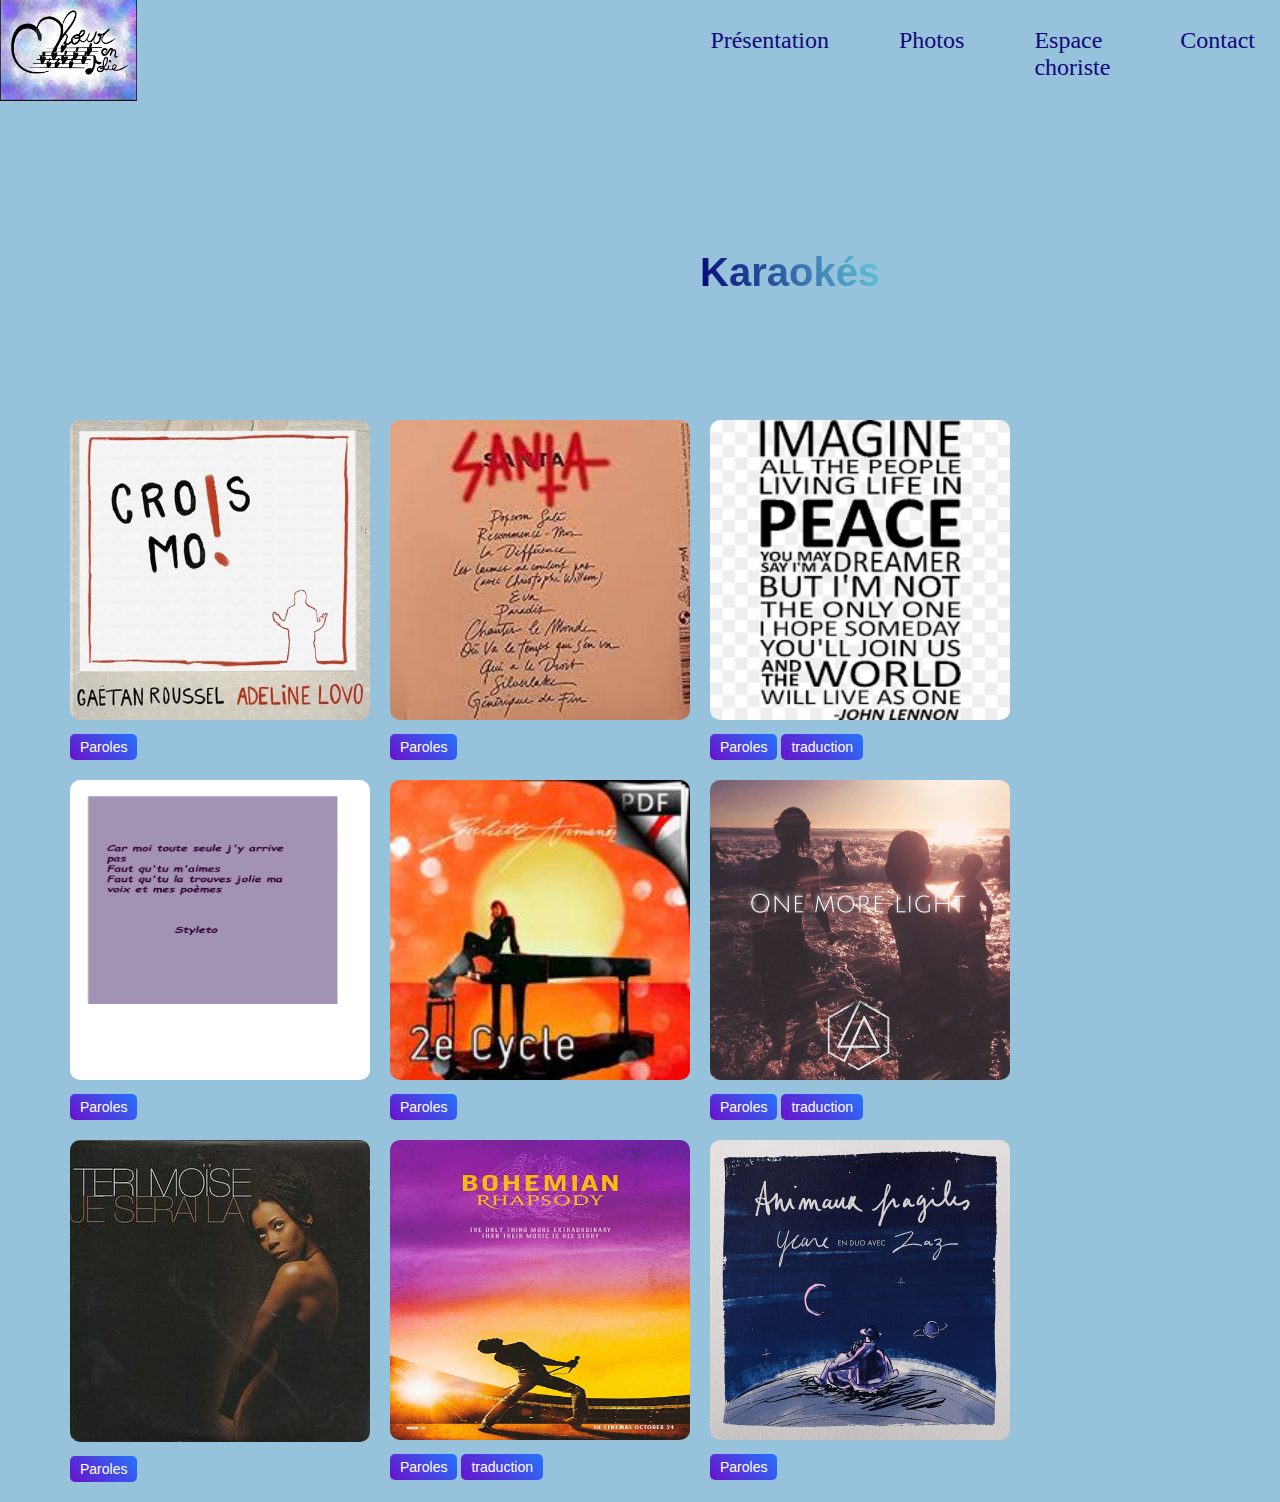
<file: chorale2/espace.html>
<!DOCTYPE html>
<html lang="en">
  <head>
    <meta charset="UTF-8" />
    <meta name="viewport" content="width=device-width, initial-scale=1.0" />
    <title>Espace choriste</title>
    <link
      rel="stylesheet"
      href="https://cdnjs.cloudflare.com/ajax/libs/font-awesome/6.5.1/css/all.min.css"
    />
    <link rel="stylesheet" href="assets/index.css" />
  </head>
  <body class="presentation">
    <nav class="navbar">
      <a href="index.html">
        <img class="logo" src="assets/images/logo.jpg" alt="Choeur en Folie"
      /></a>
      <div class="nav-links" id="nav-links">
        <ul>
          <li class="active">
            <a href="presentation.html">Présentation</a>
          </li>
          <li><a href="photos.html">Photos</a></li>
          <li>
            <a href="espace.html">Espace choriste </a>
          </li>
          <li><a href="contact.html">Contact</a></li>
        </ul>
      </div>
      <div class="burger" id="burger">
        <i class="fas fa-bars"></i>
      </div>
    </nav>
    <h1 class="poppins-bold degrade-angulaire  ">Karaokés</h1>
    <div class="karaoke ">
      <ul>
        <li>
          <a
            href="https://www.youtube.com/watch?v=RGAe1sBdf24"
            target="_blank"
            rel="noopener noreferrer">
            <img
              src="assets/images/crois-moi.jpg"
              alt="crois-moi"
              width="300"/>
          </a>
          <div class="btn">
          <!--ajout paroles traductions phonétique-->
          <button class="toggle-lyrics">Paroles</button>
          <div class="lyrics">
            <p>🎵 Moi, je m'amuse je danse et je conteste parfois <br>
              Moi je ris, je rêve et je m'emmêle parfois<br><br>
              Sur la lune, sur une île on ira<br>
              Sur la terre où tu voudras<br>
              Sur la mer au bout d'un détroit<br>
              Voir la lumière qui change<br>
              L'horizon qui se mélange<br>
              Les océans qui s'échangent<br>
              Vivre, sûrs de rien, mon ange<br>
              Ah ah ah, je m'arrange<br>
              Je dérange, je mélange<br><br>
              Crois-moi tout file entre nos doigts<br>
              La nuit, le jour n'existent pas<br>
              On est bien loin de ça<br>
              S'il te plaît crois-moi<br><br>
              Tout file entre nos doigts<br>
              La nuit, le jour n'existent pas<br>
              On est bien loin de ça<br>
              S'il te plaît crois-moi<br><br>
              Je crie je parle et je mens même parfois<br>
              Moi, je suis, je sauve et je m'emmerde parfois<br><br>
              Sur un coup de tête, je m'en vais<br>
              Sur un regard, je le sais<br>
              Sur un volcan, je fondrais<br>
              Sur les traces d'hier, je renais<br>
              J'aime la vie qui change <br>
              Le vent et ses louanges<br>
              J'aime quand c'est étrange<br>
              Quand, je m'arrange<br>
              Je dérange, je mélange<br><br>
              Crois-moi tout file entre nos doigts<br>
              La nuit, le jour n'existent pas<br>
              On est bien loin de ça<br>
              S'il te plaît, crois-moi<br><br>
              Tout file entre nos doigts<br>
              La nuit, le jour n'existent pas<br>
              On est bien loin de ça<br>
              S'il te plaît crois-moi<br><br>
              Crois-moi quand je m'arrange<br>
              Crois-moi quand je dérange<br>
              Crois-moi quand je mélange<br>
              Crois-moi ah ah ah<br><br>
              (crois-moi) Quand je mange <br>
              (crois-moi) Quand je dérange <br>
              Quand je mélange<br> <br>
              Crois-moi, tout file entre nos doigts<br>
              La nuit, le jour n'existent pas<br>
              On est bien loin de ça<br>
              S'il te plaît, crois-moi<br><br>
              Tout file entre nos doigts<br>
              La nuit, le jour n'existent pas<br>
              On est bien loin de ça<br>
              S'il te plaît, crois-moi🎵</p>
           
            </div>
        </li>
        <li>
          <a
            href="https://www.youtube.com/watch?v=HVAV2-Ochc4"
            target="_blank"
            rel="noopener noreferrer"
          >
            <img
              src="assets/images/recommence-moi.jpg"
              alt="recommence-moi"
              width="300"
          /></a>
          <!--ajout paroles traductions phonétique-->
          <div class="btn">
           <button class="toggle-lyrics">Paroles</button>
           <div class="lyrics">
             <p>🎵 Je préfère danser avec mes silences <br>
              Pour tout recommencer en quelques pas de danse<br>
              Et s'il ne reste plus rien du tout<br>
              Et que tout tourne, tourne, tourne autour de nous<br>
              J't'écrirai une chanson pas comme les autres<br>
              Et si tout tourne, tourne, tourne, ce sera la nôtre<br><br>
              1, 2, 3, recommence-moi (ouh, ouh)<br>
              Recommence-moi hey (ouh, ouh)<br>
              J'irai danser au bord du monde<br>
              Tu danseras sur mes secondes<br>
              Et on recommencera (ouh, ouh)<br>
              Et on recommencera toi et moi<br>
              J'irai danser au bord du monde<br>
              Tu danseras sur mes secondes<br><br>
              Et je remettrai l'ombre sur mes paupières<br>
              J'te sourirai sans larmes et sans prières<br>
              Et s'il ne reste plus rien, rien du tout<br>
              Et que tout tourne, tourne, tourne autour de nous<br>
              J't'écrirai une chanson pas comme les autres<br>
              Et si tout tourne, tourne, tourne, ce sera la nôtre<br>
              Et si le temps change, en un claquement de doigts<br>
              Et que tout tourne, tourne, tourne autour de toi<br><br>
              1, 2, 3, recommence-moi (ouh, ouh)<br>
              Recommence-moi (ouh, ouh)<br>
              J'irai danser au bord du monde<br>
              Tu danseras sur mes secondes<br>
              Et on recommencera (ouh, ouh)<br>
              On recommencera toi et moi<br>
              J'irai danser au bord du monde<br>
              Tu danseras sur mes secondes<br>
              Et on recommencera (ouh, ouh)<br>
              Recommence-moi (ouh, ouh)<br><br>
              , recommence-moi<br>
              On recommencera toi et moi (et moi)<br>
              J'irai danser au bord du monde<br>
              Tu danseras sur mes secondes<br><br>
              1, 2, 3, recommence-moi (ouh, ouh)<br>
              Et on recommencera (on recommencera)<br>
              On recommencera toi, toi et moi (et moi)<br>
              Tout recommencera, tout recommencera<br>
              Toi et moi (et moi)<br>
              (Et on recommencera) on recommencera<br>
              Tout recommencera 🎵</p>
            
           </div>
          </div>
        </li>
        <li>
          <a
            href="https://www.youtube.com/watch?v=f2bcREkpE0I&list=RDQM5sppvYOCUTc&start_radio=1"
            target="_blank"
            rel="noopener noreferrer"
          >
            <img src="assets/images/imagine.png" alt="imagine" width="300"
          /></a>
          <!--ajout paroles traductions phonétique-->
          <div class="btn">
           <button class="toggle-lyrics">Paroles</button>
           <div class="lyrics">
             <p>🎵 Imagine there's no heaven <br>
              ɪˈmæʤɪn ðeəz nəʊ ˈhɛvᵊn <br> <br>
              It's easy if you try <br>
              ɪts ˈiːzi ɪf juː traɪ <br><br>
              No hell below us <br>
              nəʊ hɛl bɪˈləʊ ʌs <br><br>
              Above us, only sky <br>
              əˈbʌv ʌs, ˈəʊnli skaɪ <br><br>
              Imagine all the people <br>
              ɪˈmæʤɪn ɔːl ðə ˈpiːpᵊl <br><br>
              Livin' for today <br><br>
              ˈlɪvɪn fɔː təˈdeɪ <br><br>
              Ah <br>

              Imagine there's no countries <br>
              ɪˈmæʤɪn ðeəz nəʊ ˈkʌntriz <br><br>
              It isn't hard to do <br>
              ɪt ˈɪzᵊnt hɑːd tuː duː <br><br>
              Nothing to kill or die for <br>
              ˈnʌθɪŋ tuː kɪl ɔː daɪ fɔː <br><br>
              And no religion, too <br>
              ænd nəʊ rɪˈlɪʤᵊn, tuː <br><br>
              Imagine all the people <br>
              ɪˈmæʤɪn ɔːl ðə ˈpiːpᵊl <br><br>
              Livin' life in peace <br>
              ˈlɪvɪn laɪf ɪn piːs <br><br>
              You <br>juː <br><br>
              You may say I'm a dreamer <br>
              juː meɪ seɪ aɪm ə ˈdriːmə <br><br>
              But I'm not the only one <br>
              bʌt aɪm nɒt ði ˈəʊnli wʌn <br><br>
              I hope someday you'll join us <br>
              aɪ həʊp ˈsʌmdeɪ juːl ʤɔɪn ʌs br <br><br>
              And the world will be as one <br>
              ænd ðə wɜːld wɪl biː æz wʌn <br>
              <br>
              Imagine no possessions <br>
              ɪˈmæʤɪn nəʊ pəˈzɛʃᵊnz <br><br>
              I wonder if you can <br>
              aɪ ˈwʌndər ɪf juː kæn <br><br>
              No need for greed or hunger <br>
              nəʊ niːd fɔː ɡriːd ɔː ˈhʌŋɡə <br><br>
              A brotherhood of man <br>
              ə ˈbrʌðəhʊd ɒv mæn <br><br>
              Imagine all the people <br>
              ɪˈmæʤɪn ɔːl ðə ˈpiːpᵊl <br><br>
              Sharing all the world <br>
              ˈʃeərɪŋ ɔːl ðə wɜːld <br><br>
              <br>
              You <br> juː <br><br>
              You may say I'm a dreamer <br>
              juː meɪ seɪ aɪm ə ˈdriːmə <br><br>
              But I'm not the only one <br>
              bʌt aɪm nɒt ði ˈəʊnli wʌn <br><br>
              I hope someday you'll join us <br>
              aɪ həʊp ˈsʌmdeɪ juːl ʤɔɪn ʌs <br><br>
              And the world will live as one <br>
              ænd ðə wɜːld wɪl lɪv æz wʌn🎵</p>
            
           </div>
           <button class="toggle-lyrics translat">traduction</button>
           <div class="translate">
             <p>
              Imagine qu'il n'y a aucun Paradis, <br>
C'est facile si tu essaies,<br>
Aucun enfer en-dessous de nous,<br>
Au dessus de nous, seulement le ciel,<br>
Imagine tous les gens,<br>
Vivant pour aujourd'hui...<br><br>

Imagine qu'il n'y a aucun pays,<br>
Ce n'est pas dur à faire,<br>
Aucune cause pour laquelle tuer ou mourir,<br>
Aucune religion non plus,<br>
Imagine tous les gens,<br>
Vivant leurs vies en paix...<br>

Tu peux dire que je suis un rêveur,<br>
Mais je ne suis pas le seul, <br>
J'espère qu'un jour tu nous rejoindras,<br>
Et que le monde vivra uni<br>

Imagine aucune possession,<br>
Je me demande si tu peux,<br>
Aucun besoin d'avidité ou de faim,<br>
Une fraternité humaine,<br>
Imagine tous les gens,<br>
Partageant tout le monde...<br><br>

Tu peux dire que je suis un rêveur,<br>
Mais je ne suis pas le seul,<br>
J'espère qu'un jour tu nous rejoindras,<br>
Et que le monde vivra uni<br>
             </p>
             </div>
            </div>
        </li>
        <li>
          <a
            href="https://www.youtube.com/watch?v=kPXtfff8xNM"
            target="_blank"
            rel="noopener noreferrer"
          >
            <img
              src="assets/images/styleto.png"
              alt="faut qu'tu m'aimes"
              width="300" height="300"
          /></a>
          <!--ajout paroles traductions phonétique-->
          <div class="btn">
         <button class="toggle-lyrics">Paroles</button>
         <div class="lyrics">
           <p class="montserrat">🎵 Faut qu'tu m'aimes <br>
            Car moi toute seule j'y arrive pas<br>
            Faut qu'tu m'aimes<br>
            Faut qu'tu la trouves jolie ma voix et mes poèmes<br>
            Quand même<br>
            Faut qu'tu m'aimes<br>
            Faut qu'tu gardes ta main dans la mienne quand j'suis blême<br>
            Dis-moi qu'ça va l'faire et qu'y aura pas d'problème<br>
            Que la lune est pleine<br><br>
            Pourquoi j'ai toujours besoin qu'on m'valide<br>
            Qu'on m'trouve sympa, qu'on m'trouve sublime<br>
            J'ai peur des avis, des cœurs qui s'abîment<br>
            De plus être dans le coup<br>
            J'ai peur de plus être la même<br>
            Que tu m'jettes pour la prochaine venue<br>
            Que j'sois plus qu'une inconnue<br><br>
            Faut qu'tu m'aimes, sinon j'fais quoi<br>
            Faut qu'tu m'aimes, moi j'y arrive pas<br>
            Faut qu'tu m'aimes<br>
            Sinon j'perds pieds<br>
            J'sais plus où aller ni comment j'm'appelle<br>
            Faut qu'tu m'aimes, sinon j'fais quoi?<br>
            Faut qu'tu m'aimes, moi j'y arrive pas<br>
            Faut qu'tu m'aimes, c'est n'importe quoi<br>
            Faut qu'tu m'aimes plus fort que moi-même<br>
            Plus fort que moi-même<br>
            Faut qu'tu crois plus en moi-même que moi<br><br>
            Faut qu'tu m'aimes<br>
            Sinon j'ai l'cœur qui est pas tranquille<br>
            Faut qu'tu m'aimes<br>
            Quand j'sais même plus comment j'm'habille<br>
            Comment j'm'anime<br>
            Que j'hiberne<br><br>
            Faut qu'tu m'aimes<br>
            Quand je crois plus à c'que je fais<br>
            Faut qu'tu m'aimes<br>
            Quand j'ai l'impression de tout rater<br>
            Faut qu'tu m'aides<br>
            Quand j'me sens comme une merde<br><br>
            J'ai peur de plus être la même<br>
            Que tu m'jettes pour la prochaine venue<br>
            Que j'sais plus qu'une inconnue<br><br>
            Faut qu'tu m'aimes, sinon j'fais quoi<br>
            Faut qu'tu m'aimes, moi j'y arrive pas<br>
            Faut qu'tu m'aimes<br>
            Sinon j'perds pieds<br>
            J'sais plus où aller ni comment j'm'appelle<br><br>
            Faut qu'tu m'aimes, sinon j'fais quoi?<br>
            Faut qu'tu m'aimes, moi j'y arrive pas<br>
            Faut qu'tu m'aimes, c'est n'importe quoi<br>
            Faut qu'tu crois plus en moi-même que moi<br><br>
            Pourquoi j'remarque que les pouces en bas, les mauvais démons?<br>
            Pourquoi j'entends pas bien quand tu dis "c'est bon"<br>
            Pourquoi j'entends "c'est nul" quand tu dis "c'est super"<br>
            Pourquoi j'attends toujours l'autorisation?<br>
            Pourquoi y a pas d'confiance dans ma maison?<br>
            Pourquoi je cherche toujours à plaire?<br>
            Dis-moi qu'toi aussi t'es comme ça<br>
            Toi aussi t'es comme ça<br><br>
            Faut qu'tu m'aimes, sinon j'fais quoi<br>
            Faut qu'tu m'aimes, moi j'y arrive pas<br>
            Faut qu'tu m'aimes<br>
            Sinon j'perds pieds<br>
            J'sais plus où aller ni comment j'm'appelle<br><br>
            Faut qu'tu m'aimes, sinon j'fais quoi?<br>
            Faut qu'tu m'aimes, moi j'y arrive pas<br>
            Faut qu'tu m'aimes, c'est n'importe quoi<br>
            Faut qu'tu m'aimes plus fort que moi-même<br>
            Plus fort que moi-même<br>
            Faut qu'tu crois plus en moi-même que moi🎵</p>
          
         </div>
        </div>
        </li>
        <li>
          <a
            href="https://www.youtube.com/watch?v=TaP_si5spns"
            target="_blank"
            rel="noopener noreferrer"
          >
            <img
              src="assets/images/Le_dernier_jour_du_disco.jpg"
              alt="Le dernier jour du disco"
              width="300"
          /></a>
          <!--ajout paroles traductions phonétique-->
          <div class="btn">
          <button class="toggle-lyrics">Paroles</button>
          <div class="lyrics">
            <p  class="montserrat">🎵 C'est la fin <br>
              Le tout dernier matin<br>
              Le tout dernier jasmin<br>
              Ne me lâche pas la main<br>
              C'est la fin<br>
              Le soleil au lointain<br>
              S'écroule seul dans son coin<br>
              Ne me lâche pas, je te tiens<br><br>
              Le dernier jour du disco<br>
              Je veux le passer sur ta peau<br>
              À rougir<br>
              Comme un coquelicot<br>
              Le dernier jour du disco<br>
              Je veux l'entendre en stéréo<br>
              Et te dire<br>
              Qu'y a rien de plus beau<br><br>
              C'est la fin<br>
              Les statues d'airain<br>
              Coulent dans leur chagrin<br>
              Ne me lâche pas la main<br>
              C'est la fin<br>
              Les rivières du destin<br>
              S'affolent comme du satin<br>
              Ne te lâche pas, je te tiens<br><br>
              Le dernier jour du disco<br>
              Je veux le passer sur ta peau<br>
              À rougir (ah-ah)<br>
              Comme un coquelicot (comme un coquelicot)<br>
              Le dernier jour du disco<br>
              Je veux l'entendre en stéréo<br>
              Et te dire (ah-ah)<br>
              Que rien n'est plus beau (que rien n'est plus beau)<br><br>
              C'est la fin<br>
              Les couleurs soudain<br>
              Se confondent au fusain<br>
              Ne me lâche pas, c'est rien<br>
              C'est la fin<br>
              Je vois sur le dessin<br>
              Quelque chose de divin<br>
              Ton Eden, mon jardin<br><br>
              Le dernier jour du disco<br>
              Je veux le passer sur ta peau<br>
              À rougir (ah-ah)<br>
              Comme un coquelicot (comme un coquelicot)<br>
              Le dernier jour du disco<br>
              Je veux l'entendre en stéréo<br>
              Et te dire (ah-ah)<br>
              Que rien n'est plus beau (que rien n'est plus beau)<br><br>
              Le dernier jour du disco<br>
              Je veux le passer sur ta peau<br>
              À rougir (ah-ah)<br>
              Comme un coquelicot (comme un coquelicot)<br>
              Le dernier jour du disco<br>
              Je veux l'entendre en stéréo<br>
              Et te dire (ah-ah)<br>
              Que rien n'est plus beau (que rien n'est plus beau)<br>
              C'est la fin 🎵</p>
           
          </div>
        </div>
        </li>
        <li>
          <a
            href="https://www.youtube.com/watch?v=DBFEY87fiuo"
            target="_blank"
            rel="noopener noreferrer"
          >
            <img
              src="assets/images/one_more_light.jpg"
              alt="one more light"
              width="300"
          /></a>
          <!--ajout paroles traductions phonétique-->
          <div class="btn">
          <button class="toggle-lyrics">Paroles</button>
          <div class="lyrics">
            <p class="montserrat">🎵 Should've stayed, were there signs, I ignored? <br>
              ˈʃʊdəv steɪd, wɜː ðeə saɪnz, aɪ ɪɡˈnɔːd?  <br><br>
              Can I help you, not to hurt, anymore?<br>
              kæn aɪ hɛlp juː, nɒt tuː hɜːt, ˌɛniˈmɔː? <br><br>
              We saw brilliance, when the world, was asleep<br>
              wiː sɔː ˈbrɪljəns, wɛn ðə wɜːld, wɒz əˈsliːp <br><br>
              There are things that we can have, but can't keep<br>
              ðeər ɑː θɪŋz ðæt wiː kæn hæv, bʌt kɑːnt kiːp <br><br>
              If they say<br>
              ɪf ðeɪ seɪ <br><br>
              Who cares if one more light goes out?<br>
              huː keəz ɪf wʌn mɔː laɪt ɡəʊz aʊt?  <br><br>
              In the sky of a million stars<br>
              ɪn ðə skaɪ ɒv ə ˈmɪljən stɑːz <br><br>
              It flickers, flickers<br>
              ɪt ˈflɪkəz, ˈflɪkəz <br> <br>
              Who cares when someone's time runs out?<br>
              huː keəz wɛn ˈsʌmwʌnz taɪm rʌnz aʊt?  <br><br>
              If a moment is all we are<br>
              ɪf ə ˈməʊmənt ɪz ɔːl wiː ɑː <br><br>
              We're quicker, quicker<br>
              wɪə ˈkwɪkə, ˈkwɪkə <br><br>
              Who cares if one more light goes out?<br>
              huː keəz ɪf wʌn mɔː laɪt ɡəʊz aʊt? <br><br>
              Well I do<br>
              wɛl aɪ duː <br><br>
              The reminders pull the floor from your feet<br>
              ðə rɪˈmaɪndəz pʊl ðə flɔː frɒm jɔː fiːt <br><br>
              In the kitchen, one more chair than you need oh<br>
              ɪn ðə ˈkɪʧᵊn, wʌn mɔː ʧeə ðæn juː niːd əʊ <br><br>
              And you're angry, and you should be, it's not fair<br>
              ænd jɔːr ˈæŋɡri, ænd juː ʃʊd biː, ɪts nɒt feə <br><br>
              Just 'cause you can't see it, doesn't mean it, isn't there<br>
              ʤʌst kɒz juː kɑːnt siː ɪt, ˈdʌzᵊnt miːn ɪt, ˈɪzᵊnt ðeə <br><br>
              If they say<br>
              ɪf ðeɪ seɪ <br><br>
              Who cares if one more light goes out?<br>
              huː keəz ɪf wʌn mɔː laɪt ɡəʊz aʊt?  <br><br>
              In the sky of a million stars<br>
              ɪn ðə skaɪ ɒv ə ˈmɪljən stɑːz <br><br>
              It flickers, flickers<br>
              ɪt ˈflɪkəz, ˈflɪkəz <br><br>
              Who cares when someone's time runs out?<br>
              huː keəz wɛn ˈsʌmwʌnz taɪm rʌnz aʊt? <br><br>
              If a moment is all we are<br>
              ɪf ə ˈməʊmənt ɪz ɔːl wiː ɑː <br><br>
              We're quicker, quicker<br>
              wɪə ˈkwɪkə, ˈkwɪkə <br><br>
              Who cares if one more light goes out?<br>
              huː keəz ɪf wʌn mɔː laɪt ɡəʊz aʊt?  <br><br>
              Well I do<br>
              wɛl aɪ duː <br><br>
              Who cares if one more light goes out?<br>
              huː keəz ɪf wʌn mɔː laɪt ɡəʊz aʊt? <br><br>
              In the sky of a million stars<br>
              ɪn ðə skaɪ ɒv ə ˈmɪljən stɑːz <br><br>
              It flickers, flickers<br>
              ɪt ˈflɪkəz, ˈflɪkəz <br><br>
              Who cares when someone's time runs out?<br>
              huː keəz wɛn ˈsʌmwʌnz taɪm rʌnz aʊt? <br><br>
              If a moment is all we are<br>
              ɪf ə ˈməʊmənt ɪz ɔːl wiː ɑː <br><br>
              We're quicker, quicker<br>
              wɪə ˈkwɪkə, ˈkwɪkə <br><br>
              Who cares if one more light goes out?<br>
              huː keəz ɪf wʌn mɔː laɪt ɡəʊz aʊt? <br> <br>
              Well I do<br>
              wɛl aɪ duː <br><br>
              Well I do <br>🎵</p>
           
          </div>
          <button class="toggle-lyrics translat">traduction</button>
          <div class="translate">
            <p class="montserrat">J'aurais dû rester, y avait-il des signes que j'ai ignorés ? <br>
              Est-ce que je peux t'aider à ne plus avoir mal ?<br>
              Nous avons vu l'éclat, quand le monde était endormi<br>
              Il y a des choses que l'on peut avoir, mais que l'on ne peut garder<br><br>
              S'ils disent<br>
              Qui se soucie qu'une lumière de plus s'éteigne ?<br>
              Dans le ciel d'un million d'étoiles<br>
              Elle scintille, scintille<br>
              Qui se soucie que le temps de quelqu'un s'écoule ?<br>
              Si un instant est tout ce que nous sommes<br>
              Nous sommes plus rapides, plus rapides<br>
              Qui se soucie qu'une lumière de plus s'éteigne ?<br>
              Et bien moi je m'en soucie<br><br>
              Les souvenirs arrachent le sol sous tes pieds<br>
              Dans la cuisine, une chaise de plus qu'il n'en faut oh<br>
              Et tu es en colère, et tu devrais l'être, ce n'est pas juste<br>
              Ce n'est pas parce que tu ne peux pas le voir, que ça veut dire qu'il n'est pas là<br><br>
              S'ils disent<br>
              Qui se soucie qu'une lumière de plus s'éteigne ?<br>
              Dans le ciel d'un million d'étoiles<br>
              Elle scintille, scintille<br>
              Qui se soucie que le temps de quelqu'un s'écoule ?<br>
              Si un instant est tout ce que nous sommes<br>
              Nous sommes plus rapides, plus rapides<br>
              Qui se soucie qu'une lumière de plus s'éteigne ?<br>
              Eh bien moi je m'en soucie<br><br>
              Qui se soucie qu'une lumière de plus s'éteigne ?<br>
              Dans le ciel d'un million d'étoiles<br>
              Elle scintille, scintille<br>
              Qui se soucie que le temps de quelqu'un s'écoule ?<br>
              Si un instant est tout ce que nous sommes<br>
              Nous sommes plus rapides, plus rapides<br>
              Qui se soucie qu'une lumière de plus s'éteigne ?<br>
              Et bien moi je le fais<br><br>
              Eh bien moi
              
              
          </p>
            </div>
          </div>
        </li>
        <li>
          <a
            href="https://www.youtube.com/watch?v=AjurdZVe2Zc"
            target="_blank"
            rel="noopener noreferrer"
          >
            <img
              src="assets/images/je_serai_la.jpg"
              alt="je serai là"
              width="300"
            />
          </a>
          <!--ajout paroles traductions phonétique-->
          <div class="btn">
          <button class="toggle-lyrics">Paroles</button>
          <div class="lyrics">
            <p class="montserrat">🎵 Oublie tes erreurs et tes peurs <br>
              Je les efface<br>
              Et chaque faux pas que tu feras<br>
              Je tomberai à ta place<br>
              Mon seul plaisir sera de t'offrir une vie idéale<br>
              Sans peine et sans mal<br>
              J'ai découvert qui je suis<br>
              Tout a changé le jour où je t'ai donné la vie<br>
              Et si jamais le monde t'es trop cruel<br>
              Je serai là toujours pour toi<br><br>
              Que tous tes amours soient sûrs<br>
              Tes amis sincères<br>
              Pour toi un domaine<br>
              Où la haine est la seule étrangère<br><br>
              Je ferai un monde où tout ira bien<br>
              Tu seras jamais seul, tu manqueras de rien<br><br>
              J'ai découvert qui je suis<br>
              Tout a changé le jour où je t'ai donné la vie<br>
              Et si jamais le monde t'es trop cruel<br>
              Je serai là toujours pour toi<br><br>
              Je voudrais pouvoir tout savoir<br>
              Pour te donner une vision plus claire<br>
              De ce mystère que l'on appelle la vie<br>
              Mon seul désir sera de t'offrir une vie idéale<br>
              Sans peine et sans mal<br><br>
              J'ai découvert qui je suis<br>
              Tout a changé le jour où je t'ai donné la vie<br>
              Et si jamais le monde t'es trop cruel<br>
              Je serai là toujours pour toi<br><br>
              J'ai découvert qui je suis<br>
              Tout a changé le jour où je t'ai donné la vie<br>
              Et si jamais le monde t'es trop cruel<br>
              Je serai là toujours pour toi 🎵</p>
           
          </div>
         
        </div>
        </li>
        <li>
          <a
            href="https://www.youtube.com/watch?v=E-Q8JUU-uEs"
            target="_blank"
            rel="noopener noreferrer"
          >
            <img
              src="assets/images/Bohemian-Rhapsody.jpg"
              alt="bohemian rhapsody"
              width="300" height="300"
            />
          </a>
          <!--ajout paroles traductions phonétique-->
          <div class="btn">
          <button class="toggle-lyrics">Paroles</button>
          <div class="lyrics">
           
            
            <p class="montserrat">
              🎵 Is this the real life? Is this just fantasy? <br />
              ɪz ðɪs ðə rɪəl laɪf? ɪz ðɪs ʤʌst ˈfæntəsi? <br /> <br>

              Caught in a landslide, no escape from reality <br />
              kɔːt ɪn ə ˈlændslaɪd, nəʊ ɪˈskeɪp frɒm riˈæləti <br /><br>

              Open your eyes, look up to the skies and see <br />
              ˈəʊpᵊn jɔːr aɪz, lʊk ʌp tuː ðə skaɪz ænd siː <br /><br>

              I'm just a poor boy, I need no sympathy <br />
              aɪm ʤʌst ə pɔː bɔɪ, aɪ niːd nəʊ ˈsɪmpəθi <br /><br>

              Because I'm easy come, easy go <br />
              bɪˈkɒz aɪm ˈiːzi kʌm, ˈiːzi ɡəʊ <br /><br>

              Little high, little low <br />
              ˈlɪtᵊl haɪ, ˈlɪtᵊl ləʊ <br /><br>

              Any way the wind blows doesn't really matter to me, to me <br />
              ˈɛni weɪ ðə wɪnd bləʊz ˈdʌzᵊnt ˈrɪəli ˈmætə tuː miː, tuː miː

              <br /><br>
              Mama, just killed a man <br />
              məˈmɑː, ʤʌst kɪld ə mæn <br /><br>

              Put a gun against his head, pulled my trigger, now he's dead
              <br />
              pʊt ə ɡʌn əˈɡɛnst hɪz hɛd, pʊld maɪ ˈtrɪɡə, naʊ hiːz dɛd <br /><br>

              Mama, life had just begun <br />
              məˈmɑː, laɪf hæd ʤʌst bɪˈɡʌn <br /><br>

              But now I've gone and thrown it all away <br />
              bʌt naʊ aɪv ɡɒn ænd θrəʊn ɪt ɔːl əˈweɪ <br /><br>

              Mama, ooh, didn't mean to make you cry <br />
              məˈmɑː, uː, ˈdɪdᵊnt miːn tuː meɪk juː kraɪ <br /><br>

              If I'm not back again this time tomorrow <br />
              ɪf aɪm nɒt bæk əˈɡɛn ðɪs taɪm təˈmɒrəʊ <br /><br>

              Carry on, carry on as if nothing really matters <br />
              ˈkæri ɒn, ˈkæri ɒn æz ɪf ˈnʌθɪŋ ˈrɪəli ˈmætəz <br /><br>

              <br />
              Too late, my time has come <br />
              tuː leɪt, maɪ taɪm hæz kʌm <br /><br>

              Sends shivers down my spine, body's aching all the time <br />
              sɛndz ˈʃɪvəz daʊn maɪ spaɪn, ˈbɒdiz ˈeɪkɪŋ ɔːl ðə taɪm <br /><br>

              Goodbye, everybody, I've got to go <br />
              ɡʊdˈbaɪ, ˈɛvribɒdi, aɪv ɡɒt tuː ɡəʊ <br /><br>

              Gotta leave you all behind and face the truth <br />
              ˈɡɒtə liːv juː ɔːl bɪˈhaɪnd ænd feɪs ðə truːθ <br /><br>

              Mama, ooh (any way the wind blows) <br />
              məˈmɑː, uː (ˈɛni weɪ ðə wɪnd bləʊz) <br /><br>

              I don't wanna die <br />
              aɪ dəʊnt ˈwɒnə daɪ <br /><br>

              I sometimes wish I'd never been born at all <br />
              aɪ ˈsʌmtaɪmz wɪʃ aɪd ˈnɛvə biːn bɔːn æt ɔːl <br /><br>

              <br />
              I see a little silhouetto of a man <br />
              aɪ siː ə ˈlɪtᵊl silhouetto ɒv ə mæn <br /><br>

              Scaramouche, Scaramouche, will you do the Fandango? <br />
              Scaramouche, Scaramouche, wɪl juː duː ðə fænˈdæŋɡəʊ? <br /><br>

              Thunderbolt and lightning, very, very frightening me <br />
              ˈθʌndəbəʊlt ænd ˈlaɪtnɪŋ, ˈvɛri, ˈvɛri ˈfraɪtᵊnɪŋ miː <br /><br>

              (Galileo) Galileo, (Galileo) Galileo, Galileo Figaro, magnifico
              <br />
              (ˌɡæləˈleɪəʊ) ˌɡæləˈleɪəʊ, (ˌɡæləˈleɪəʊ) ˌɡæləˈleɪəʊ, ˌɡæləˈleɪəʊ
              ˈfɪɡərəʊ, mæɡˈnɪfɪˌkəʊ <br /><br>
              But I'm just a poor boy, nobody loves me <br />
              bʌt aɪm ʤʌst ə pɔː bɔɪ, ˈnəʊbədi lʌvz miː <br /><br>

              He's just a poor boy from a poor family <br />
              hiːz ʤʌst ə pɔː bɔɪ frɒm ə pɔː ˈfæmᵊli <br /><br>

              Spare him his life from this monstrosity <br />
              speə hɪm hɪz laɪf frɒm ðɪs mɒnˈstrɒsəti <br /><br>

              Easy come, easy go, will you let me go? <br />
              ˈiːzi kʌm, ˈiːzi ɡəʊ, wɪl juː lɛt miː ɡəʊ? <br /><br>

              No, we will not let you go (let him go) <br />
              nəʊ, wiː wɪl nɒt lɛt juː ɡəʊ (lɛt hɪm ɡəʊ) <br /><br>

              We will not let you go (let him go) <br />
              wiː wɪl nɒt lɛt juː ɡəʊ (lɛt hɪm ɡəʊ) <br /><br>

              We will not let you go (let me go) <br />
              wiː wɪl nɒt lɛt juː ɡəʊ (lɛt miː ɡəʊ) <br /><br>

              Will not let you go (let me go) <br />
              wɪl nɒt lɛt juː ɡəʊ (lɛt miː ɡəʊ) <br /><br>

              Will not let you go (never, never, never, never let me go) <br />
              wɪl nɒt lɛt juː ɡəʊ (ˈnɛvə, ˈnɛvə, ˈnɛvə, ˈnɛvə lɛt miː ɡəʊ)
              <br /><br>

              No, no, no, no, no, no, no <br />
              nəʊ, nəʊ, nəʊ, nəʊ, nəʊ, nəʊ, nəʊ <br /><br>

              <br />
              Oh, mamma mia, mamma mia <br />
              əʊ, ˈmæmə mia, ˈmæmə mia <br /><br>

              Mamma mia, let me go <br />
              ˈmæmə mia, lɛt miː ɡəʊ <br /><br>

              Beelzebub has a devil put aside for me, for me, for me <br />
              biˈɛlzəbʌb hæz ə ˈdɛvᵊl pʊt əˈsaɪd fɔː miː, fɔː miː, fɔː miː
              <br /><br>

              So you think you can stone me and spit in my eye? <br />
              səʊ juː θɪŋk juː kæn stəʊn miː ænd spɪt ɪn maɪ aɪ? <br />

              So you think you can love me and leave me to die? <br />
              səʊ juː θɪŋk juː kæn lʌv miː ænd liːv miː tuː daɪ? <br /><br>

              Oh, baby, can't do this to me, baby <br />
              əʊ, ˈbeɪbi, kɑːnt duː ðɪs tuː miː, ˈbeɪbi <br /><br>

              Just gotta get out, just gotta get right outta here <br />
              ʤʌst ˈɡɒtə ɡɛt aʊt, ʤʌst ˈɡɒtə ɡɛt raɪt ˈaʊtə hɪə <br />
              <br>
              Ooh <br />
              uː <br /><br>
              <br />
              Ooh, yeah, ooh, yeah <br />
              uː, jeə, uː, jeə <br /><br>

              Nothing really matters, anyone can see <br />
              ˈnʌθɪŋ ˈrɪəli ˈmætəz, ˈɛniwʌn kæn siː <br /><br>

              Nothing really matters <br />
              ˈnʌθɪŋ ˈrɪəli ˈmætəz <br /><br>

              Nothing really matters to me <br>
              <p>ˈnʌθɪŋ ˈrɪəli ˈmætəz tuː miː</p>
              🎵
            </p>
          </div>

          <button class="toggle-lyrics translat">traduction</button>
          <div class="translate">
            <p class="montserrat">
              Est-ce que ceci est la réalité ? Est-ce que ceci est juste
              imaginaire ? <br />
              Pris dans un glissement de terrain Impossible d'échapper à la
              réalité <br />
              Ouvre tes yeux Lève les vers le ciel et regarde <br />
              Je ne suis qu'un pauvre garçon, Je n'ai pas besoin de compassion
              <br />
              Parce que je pars et viens facilement <br />
              J'ai des hauts et des bas <br />
              De toute façon le vent finit par tourner, ceci n'a pas vraiment
              d'importance pour moi, pour moi <br />
              <br />

              Maman, je viens de tuer un homme, <br />
              J'ai mis un pistolet contre sa tête <br />J'ai appuyé sur la
              détente, maintenant il est mort <br />
              Maman, ma vie n'était qu'à ses débuts <br />
              Mais maintenant je suis en fuite et j'ai tout foutu en l'air
              <br />
              Maman,oooh <br />
              Je ne voulais pas te faire pleurer <br />
              Si je ne suis pas de retour demain à cette heure <br />
              Continue, continue, comme si rien n'était vraiment grave
              <br />
              <br />

              Trop tard, mon heure a sonné <br />
              Ça me fait froid dans le dos <br />
              Mon corps est perclus de douleurs <br />
              Adieu à tous je dois m'en aller <br />
              Vous laissez tous derrière moi et affronter la vérité <br />
              Maman, ooooh (de toute façon le vent finit par tourner) <br />
              Je ne veux pas mourir <br />
              J'aurais parfois aimé ne jamais même être né <br /><br />

              Je vois la petite silhouette d'un homme <br />
              Scaramouche, Scaramouche, ferez-vous le Fandango <br />
              Les éclairs et la foudre me font vraiment vraiment peur <br />
              Gallileo, Gallileo, <br />
              Gallileo, Gallileo, <br />
              Gallileo Figaro - magnifique <br />

              Mais je ne suis qu'un pauvre gamin, aimé de personne <br />
              Ce n'est qu'un pauvre gamin d'une famille pauvre <br />
              Épargnez à sa vie de cette horreur <br />
              Le destin peut tourner - Me laisserez-vous partir <br />
              Au nom de Dieu! Non - Nous ne te laisserons pas partir <br />
              - Laissez le partir <br />
              Au nom de Dieu! - Nous ne te laisserons pas partir <br />- Laissez
              le partir <br />
              Au nom de Dieu! - Nous ne te laisserons pas partir <br />- Laissez
              moi partir <br />
              Nous ne te laisserons pas partir <br />- Laissez moi partir
              (jamais) <br />
              Jamais nous ne te laisserons partir <br />- Laissez moi partir
              <br />
              Jamais ils ne me laisserons partir - ooo <br />
              Non, non, non, non, non, non, non - <br />
              Oh mon dieu, mon dieu, mon dieu laissez moi partir <br />
              Belzébuth garde plus d'un tour dans son sac pour moi <br />
              Pour moi Pour moi <br />
              Alors tu penses pouvoir me lapider et me cracher au visage
              <br />
              Alors tu penses pouvoir m'aimer et me laisser mourir <br />
              Oh bébé - tu ne peux pas me faire ça bébé <br />
              Je dois sortir - Je dois sortir immédiatement d'ici <br />
              <br />

              Ooh ouais, ooh ouais <br />
              Rien n'a vraiment d'importance <br />
              Chacun peut voir <br />
              Rien n'a vraiment d'importance - Rien n'a vraiment d'importance
              pour moi <br />
              De toute façon le vent finit par tourner,
            </p>
          </div>
        </div>
         
        </li>
        <li>
          <a
            href="https://www.youtube.com/watch?v=EQiMOgVtLzw"
            target="_blank"
            rel="noopener noreferrer"
          >
            <img
              src="assets/images/animaux.jpg"
              alt="animaux fragiles"
              width="300"
          /></a>
          <!--ajout paroles traductions phonétique-->
          <div class="btn">
          <button class="toggle-lyrics">Paroles</button>
          <div class="lyrics">
            <p class="montserrat">🎵 Tu sais, je suis pas malheureux <br>
              Sentimental, on peut le dire<br>
              Un peu de buée dans les yeux<br>
              À chacun de mes sourires<br><br>
              Et si cette vie n'était qu'un jeu<br>
              Et si on se moquait de nous<br>
              Pourquoi les gens sont si sérieux<br>
              Si Dieu existe, est-ce un fou?<br><br>
              Toi et moi, des animaux fragiles<br>
              Et cette planète n'est qu'une île<br>
              Elle-même perdue dans les étoiles<br><br>
              Mais on s'imagine une vie facile<br>
              Et puis qu'on vivra vieux<br>
              Regarde le soleil brille, on est tranquille<br>
              Ma main dans tes cheveux<br><br>
              Entre les rires et la tristesse<br>
              Cette vie nous aura à l'usure<br>
              Faut profiter de sa jeunesse<br>
              Sans jamais détruire son futur<br><br>
              On me dit de bien me tenir<br>
              Que c'est une question d'équilibre<br>
              Pourquoi j'ai pas le souvenir<br>
              Un jour d'avoir été libre<br><br>
              Toi et moi, des animaux fragiles<br>
              Et cette planète n'est qu'une île<br>
              Elle-même perdue dans les étoiles<br><br>
              Mais on s'imagine une vie facile<br>
              Et puis qu'on vivra vieux<br>
              Regarde le soleil brille, on est tranquille<br>
              Ma main dans tes cheveux<br><br>
              La nuit tout seul, je me balade<br>
              Mais je n'veux pas t'abandonner<br>
              Sache que si moi, je suis malade<br>
              Ce n'est que de t'aimer<br><br>
              Toi et moi, des animaux fragiles<br>
              Et cette planète n'est qu'une île<br>
              Elle-même perdue dans les étoiles<br><br>
              Toi et moi, des animaux fragiles<br>
              Et cette planète n'est qu'une île<br>
              Elle-même perdue dans les étoiles<br><br>
              Mais on s'imagine une vie facile<br>
              Et puis qu'on vivra vieux<br>
              Regarde le soleil brille, on est tranquille<br>
              Ma main dans tes cheveux<br><br>
              Ma main dans tes cheveux 🎵</p>
           
          </div>
        </div>
        </li>
        <li></li>
        <li></li>
        <li></li>
        <li></li>
        <li></li>
        <li></li>
      </ul>
    </div>

    <script src="assets/index.js"></script>
  </body>
</html>
</file>
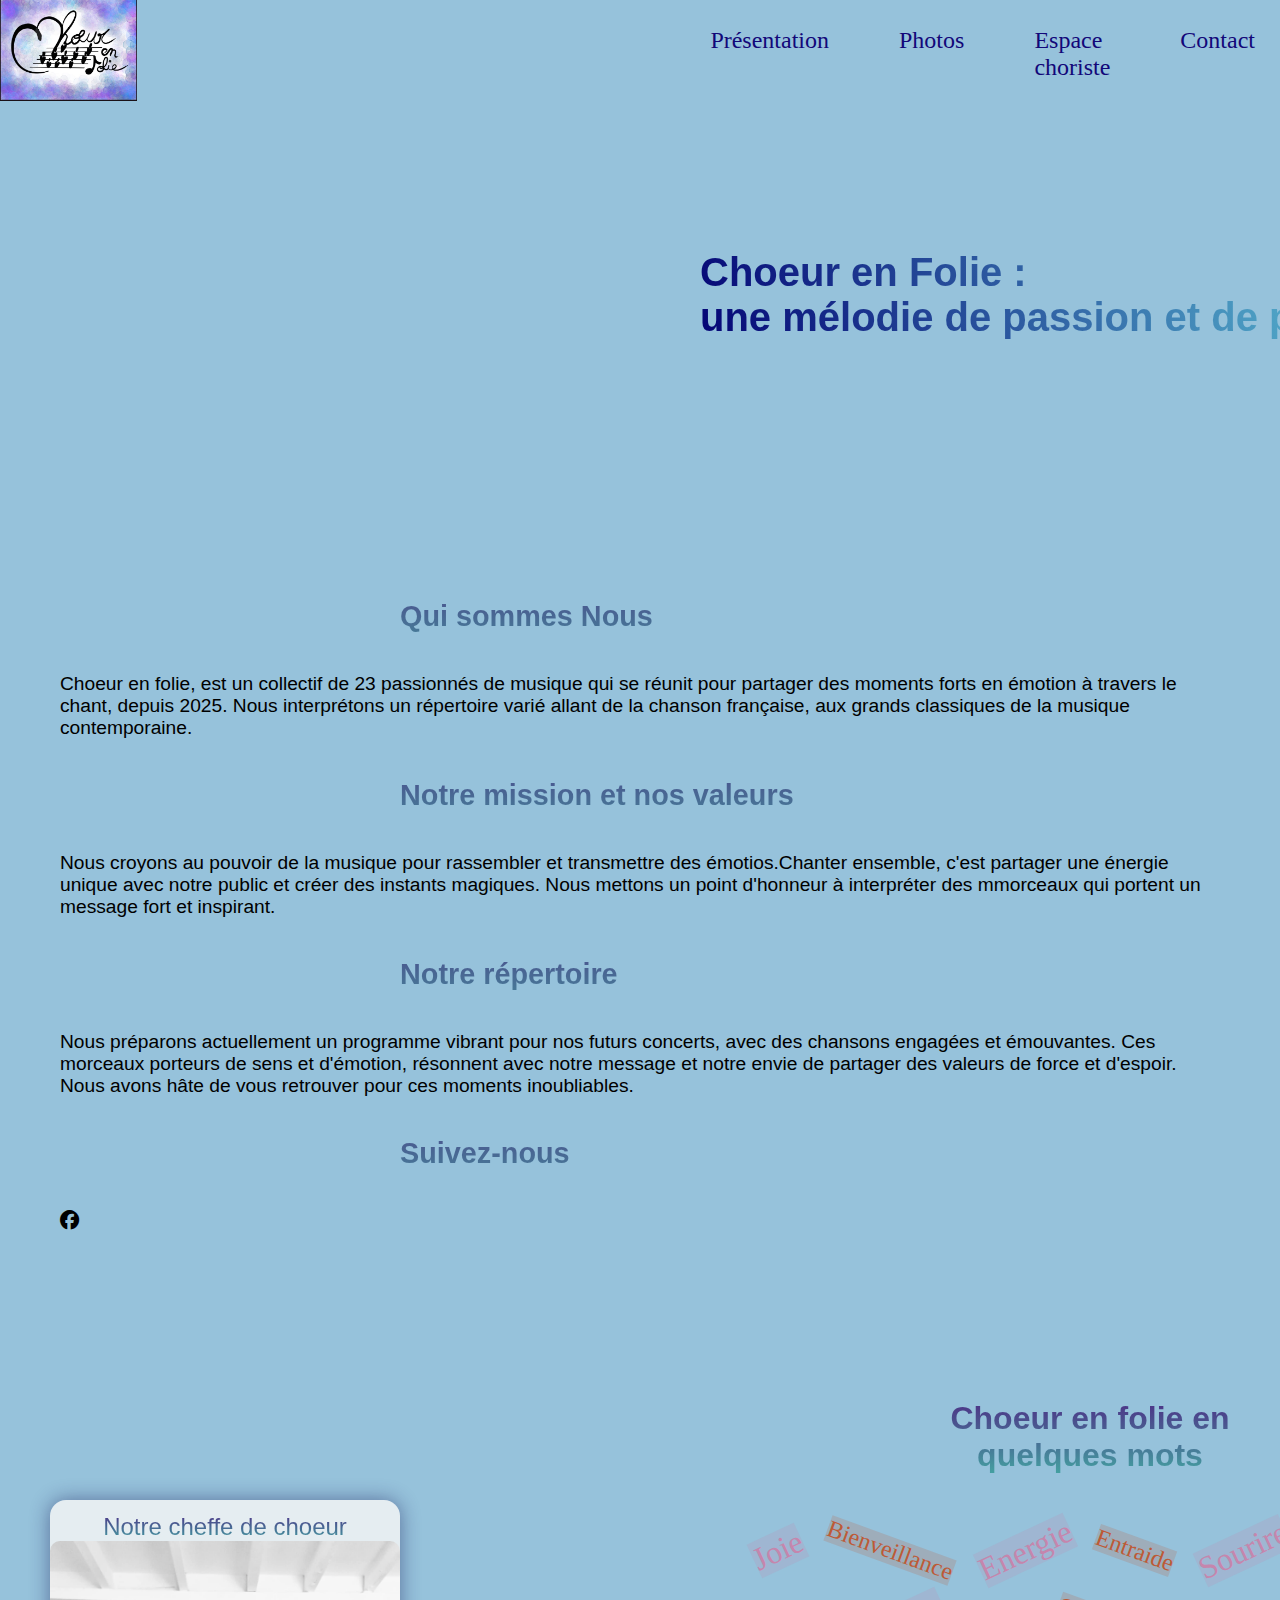
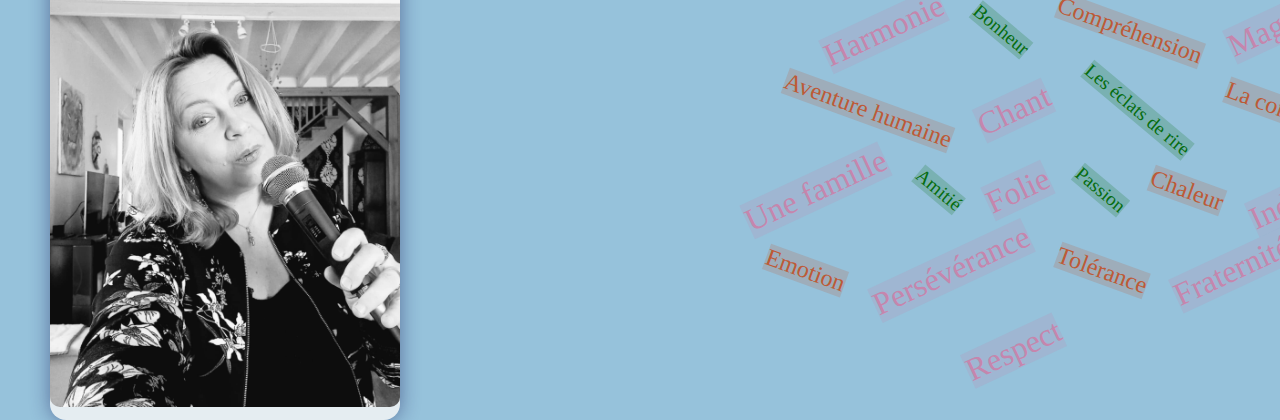
<file: chorale2/presentation.html>
<!DOCTYPE html>
<html lang="en">
  <head>
    <meta charset="UTF-8" />
    <meta name="viewport" content="width=device-width, initial-scale=1.0" />
    <title>Présentation</title>
    <link
      rel="stylesheet"
      href="https://cdnjs.cloudflare.com/ajax/libs/font-awesome/6.5.1/css/all.min.css"
    />
    <link rel="stylesheet" href="assets/index.css" />
  </head>
  <body class="presentation">
    <nav class="navbar">
      <a href="index.html">
        <img class="logo" src="assets/images/logo.jpg" alt="Choeur en Folie"
      /></a>
      <div class="nav-links" id="nav-links">
        <ul>
          <li class="active">
            <a href="presentation.html">Présentation</a>
          </li>
          <li><a href="photos.html">Photos</a></li>
          <li>
            <a href="espace.html">Espace choriste </a>
          </li>
          <li><a href="contact.html">Contact</a></li>
        </ul>
      </div>
      <div class="burger" id="burger">
        <i class="fas fa-bars"></i>
      </div>
    </nav>

    <h1 class="poppins-bold degrade-angulaire">
      Choeur en Folie : <br />une mélodie de passion et de partage
    </h1>

    <div class="groupe">
      <h2 class="poppins-bold degrade-horizontal">Qui sommes Nous</h2>
      <p class="montserrat">
        Choeur en folie, est un collectif de 23 passionnés de musique qui se
        réunit pour partager des moments forts en émotion à travers le chant,
        depuis 2025. Nous interprétons un répertoire varié allant de la chanson
        française, aux grands classiques de la musique contemporaine.
      </p>

      <h2 class="poppins-bold degrade-horizontal">
        Notre mission et nos valeurs
      </h2>
      <p class="montserrat">
        Nous croyons au pouvoir de la musique pour rassembler et transmettre des
        émotios.Chanter ensemble, c'est partager une énergie unique avec notre
        public et créer des instants magiques. Nous mettons un point d'honneur à
        interpréter des mmorceaux qui portent un message fort et inspirant.
      </p>
      <h2 class="poppins-bold degrade-horizontal">Notre répertoire</h2>
      <p class="montserrat">
        Nous préparons actuellement un programme vibrant pour nos futurs
        concerts, avec des chansons engagées et émouvantes. Ces morceaux
        porteurs de sens et d'émotion, résonnent avec notre message et notre
        envie de partager des valeurs de force et d'espoir. Nous avons hâte de
        vous retrouver pour ces moments inoubliables.
      </p>
      <h2 class="poppins-bold degrade-horizontal">Suivez-nous</h2>
      <i class="fa-brands fa-facebook"> </i>
    </div>

    <div class="container">
      <div class="card">
        <div class="front">
          <h2 class="poppins-regular degrade-horizontal">
            Notre cheffe de choeur
          </h2>
          <img
            src="assets/images/Celine_presentation.jpg"
            alt="Céline"
            class="profile-pic"
          />
        </div>

        <div class="back">
          <h2 class="poppins-bold degrade-horizontal">
            Céline la magicienne des voix
          </h2>
          <p class="montserrat" id="text">
            Une énergie rayonnante illumine chaque répétition. <br />
            <br />
            Toujours souriante et bienveillante, elle guide nos voix avec une
            patience infinie et un enthousiasme communicatif. <br />
            <br />
            Dotée d’une oreille affûtée et d’un grand sens du partage, Céline
            sait créer une harmonie aussi belle que l’ambiance qu’elle insuffle
            à notre groupe. <br />
            <br />
            Sa joie de vivre contagieuse transforme chaque note en un moment de
            pur bonheur. Compréhensive et à l’écoute de chacun, elle encourage,
            inspire et fait vibrer nos cœurs autant que nos voix. <br />
            <br />
            Avec Céline, chanter devient une aventure humaine et musicale où
            chacun trouve sa place, porté par la magie de la musique et la
            chaleur du collectif.
          </p>
        </div>
      </div>
    </div>

    <section id="wordCloud">
      <h3 class="poppins-bold degrade-horizontal">
        Choeur en folie en quelques mots
      </h3>
      <div class="wordCloud">
        <span class="big">Joie</span><span class="medium">Bienveillance</span>
        <span class="big">Energie</span><span class="medium">Entraide</span
        ><span class="big">Sourire</span><span class="small">Patience</span
        ><span class="big">Harmonie</span><span class="small">Bonheur</span
        ><span class="medium">Compréhension</span> <span class="big">Magie</span
        ><span class="medium">Aventure humaine</span
        ><span class="big">Chant</span
        ><span class="small">Les éclats de rire</span
        ><span class="medium">La confiance</span
        ><span class="big">Une famille</span><span class="small">Amitié</span
        ><span class="big">Folie</span><span class="small">Passion</span
        ><span class="medium">Chaleur</span> <span class="big">Indulgence</span
        ><span class="medium">Emotion</span><span class="big">Persévérance</span
        ><span class="medium">Tolérance</span><span class="big">Fraternité</span
        ><span class="small">Plaisir</span><span class="big">Respect</span
        ><span class="small"></span><span class="medium"></span>
        <span class="big"></span><span class="medium"></span
        ><span class="big"></span>
      </div>
    </section>

    <script src="assets/index.js"></script>
  </body>
</html>
</file>
<file: chorale2/assets/index.css>
.montserrat {
  font-family: "Montserrat", sans-serif;
  font-optical-sizing: auto;
  font-weight: 400;
  font-style: normal;
}

.poppins-regular {
  font-family: "Poppins", sans-serif;
  font-weight: 400;
  font-style: normal;
}

.poppins-bold {
  font-family: "Poppins", sans-serif;
  font-weight: 700;
  font-style: normal;
}

.degrade-angulaire {
  background: linear-gradient(70deg, rgb(4, 4, 117), rgb(98, 204, 218));
  -webkit-background-clip: text;
  background-clip: text;
  -webkit-text-fill-color: transparent;
}
.degrade-horizontal {
  background: linear-gradient(rgb(77, 47, 134), rgb(68, 161, 161));
  -webkit-background-clip: text;
  background-clip: text;
  -webkit-text-fill-color: transparent;
}

* {
  margin: 0;
  padding: 0;
  text-decoration: none;
  list-style: none;
  box-sizing: border-box;
}
/*image d'accueil*/
header {
  height: 100vh;
  width: 100vw;
  background-image: url("images/groupe1.jpg");
  background-size: covecontain; /* Couvre toute la zone */
  background-position: center; /* Centre l'image */
  background-repeat: no-repeat; /* Évite la répétition */
  display: flex; /* Centrer du contenu si nécessaire */
  align-items: center; /* Centre verticalement */
  justify-content: center; /* Centre horizontalement */
  text-align: center; /* Texte centré */
}
/*h1 invisible sur l'accueil*/
.title {
  display: none;
}
/*other h1*/
h1 {
  position: relative;
  top: 250px;
  left: 700px;
  font-size: 2.5rem;
  color: #0c3cc9;
}
/*navbar*/
.navbar {
  position: absolute;
  width: 100%;
  display: flex;
  justify-content: space-between;
  align-items: center;
}

.navbar a {
  color: rgb(18, 7, 121);
  font-size: 1.5rem;
}

.navbar .logo {
  max-width: 20%;
  z-index: 1;
}

.navlinks {
  display: flex;
  margin-left: auto;
}
.navbar .nav-links ul {
  display: flex;
  gap: 20px;
}

.navbar .nav-links ul li {
  margin: 25px;
  color: #e9ebf1;
  transition: color 0.3s ease-in-out;
}
.navbar .nav-links ul li:hover a {
  color: rgb(23, 46, 46);
  font-weight: 600;
}
/*end navbar*/

/* background for all pages*/
body {
  display: flex;
  background-color: #96c2db;
}
/*flipcard*/

#text {
  margin: 0;
  padding: 5px;
  line-height: 15px;
}
.container {
  width: 350px;
  height: 520px;
  perspective: 1000px; /* Ajout de perspective pour l'effet 3D */
  position: absolute;
  top: 1500px;
  left: 50px;
}

.container:hover > .card {
  cursor: pointer;
  transform: rotateY(180deg);
}

.card {
  height: 100%;
  width: 100%;
  position: relative;
  transition: transform 1s ease;
  transform-style: preserve-3d;
}

.front,
.back {
  height: 100%;
  width: 100%;
  box-shadow: 0 0 20px rgba(23, 24, 88, 0.486);
  border-radius: 1rem;
  position: absolute;
  display: flex;
  flex-direction: column;
  justify-content: center;
  align-items: center;
  backface-visibility: hidden;
}

.front {
  overflow: hidden;
  background-color: #e5edf1;
  z-index: 1;
  transform: rotate(0deg);
}

.back {
  background-color: #96c2db;
  gap: 5rem;
  transform: rotateY(180deg); /* Cache la face arrière par défaut */
}
.profile-pic {
  width: 100%; /* Ajuste l'image à la largeur de la carte */
  height: auto; /* Garde les proportions */
  border-radius: 10px; /* Ajoute des bords arrondis */
}
/*end flipcard*/
/*menu burger*/
.burger {
  display: none;
  font-size: 30px;
  cursor: pointer;
  color: aliceblue;
}

/*presentation*/
.groupe {
  position: absolute;
  top: 500px;
  margin: 60px;

  font-size: 1.2rem;
}
.groupe h2 {
  padding: 40px;
  margin-left: 300px;
}
/*end presentation*/
/*wordCloud*/
#wordCloud {
  text-align: center;
  font-size: 2rem;
  color: rgb(173, 147, 147);
  margin-bottom: 20px;
}
#wordCloud h3 {
  position: absolute;
  top: 1400px;
  left: 900px;
  font-size: 2rem;
  color: #0c3cc9;
  margin-bottom: 20px;
}
.wordCloud {
  width: 700px;
  height: 500px;
  position: absolute;
  top: 1500px;
  display: flex;
  flex-wrap: wrap;
  justify-content: center;
  align-items: center;
  gap: 20px;
  padding: 20px;
}
.wordcloud span {
  display: inline-block;
  padding: 8px 15px;
  border-radius: 10px;
  font-weight: bold;
  text-transform: uppercase;
  transition: transform 0.3s ease background 0.3s ease;
}

.big {
  font-size: 2rem;
  color: rgb(197, 134, 173);
  background: rgba(197, 134, 173, 0.2);
  transform: rotate(-25deg);
}
.medium {
  font-size: 1.5rem;
  color: rgb(189, 90, 54);
  background: rgb(189, 90, 54, 0.2);
  transform: rotate(20deg);
}
.small {
  font-size: 1.2rem;
  color: rgb(7, 109, 16);
  background: rgb(7, 109, 16, 0.2);
  transform: rotate(40deg);
}

.wordCloud span:hover {
  transform: scale(1.1);
}
/*espace choriste*/
/*
/*karaoké*/
.karaoke {
  position: absolute;
  top: 400px;
  left: 50px;
  display: flex;
  flex-wrap: wrap; /* Permet aux éléments de passer à la ligne si l'écran est trop petit */
  gap: 20px; /* Espace entre les vidéos */
  justify-content: center; /* Centre les éléments horizontalement */
  padding: 20px;
}
.karaoke ul {
  display: flex;
  flex-wrap: wrap;
  gap: 20px;
  padding: 0;
}
.karaoke li {
  list-style: none;
}

.karaoke img {
  border-radius: 10px;
  transition: transform 0.3s ease-in-out;
}

.karaoke img:hover {
  transform: scale(1.1); /* Effet zoom au survol */
}
button.toggle-lyrics {
  margin-top: 10px;
  padding: 5px 10px;
  background: linear-gradient(45deg, #6a11cb, #2575fc);
  color: white;
  border: none;
  border-radius: 5px;
  cursor: pointer;
  font-size: 14px;
}

button.toggle-lyrics:hover {
  background: linear-gradient(45deg, #2575fc, #6a11cb);
}

.lyrics,
.translate,
.phonetic {
  display: none;
  margin-top: 10px;
  padding: 5px;
  border: 1px solid #ddd;
  background-color: #f9f9f9;
}
button {
  cursor: pointer;
  margin-top: 5px;
  padding: 5px 10px;
}

@media screen and (max-width: 768px) {
  header {
    background-image: url(images/groupe.jpg);
  }
  .burger {
    display: block; /* Affiche le burger */
    position: absolute;
    right: 20px;
    top: 20px;
  }
  .navbar {
    padding: 0;
  }

  .nav-links {
    position: absolute;
    top: 60px;
    left: 0;
    width: 100%;
    background-color: rgba(0, 0, 0, 0.8);
    -webkit-backdrop-filter: blur(2px);
    backdrop-filter: blur(2px);
    text-align: center;
    flex-direction: column;
    display: none;
    padding: 20px;
    z-index: 2;
  }
  #nav-links ul {
    flex-direction: column;
    gap: 15px;
  }
  .nav-links.active {
    display: flex;
  }
  .navbar .logo {
    width: 100px;
  }

  header {
    background-size: contain;
    background-repeat: no-repeat;
  }
  /*mep presentation*/
  body {
    display: flex;
    flex-direction: column;
  }
  h1 {
    position: absolute;
    top: 50px;
    left: 50px;
  }
  .groupe {
    top: 300px;
  }
  #wordCloud h3 {
    top: 1300px;
    left: 100px;
  }
  .wordCloud {
    position: absolute;
    top: 1500px;
    left: 20px;
    right: 20px;
  }
  /*flipcard*/
  .container {
    top: 2100px;
    left: 150px;
    width: 350px;
    height: 520px;
  }

  .container:hover .card {
    transform: rotateY(180deg);
  }
}

@media (max-width: 767px) {
  .card.flipped {
    transform: rotateY(180deg);
  }
}
@media (max-width: 767px) {
  .parcours-container {
    flex-wrap: wrap;
  }
}
</file>
